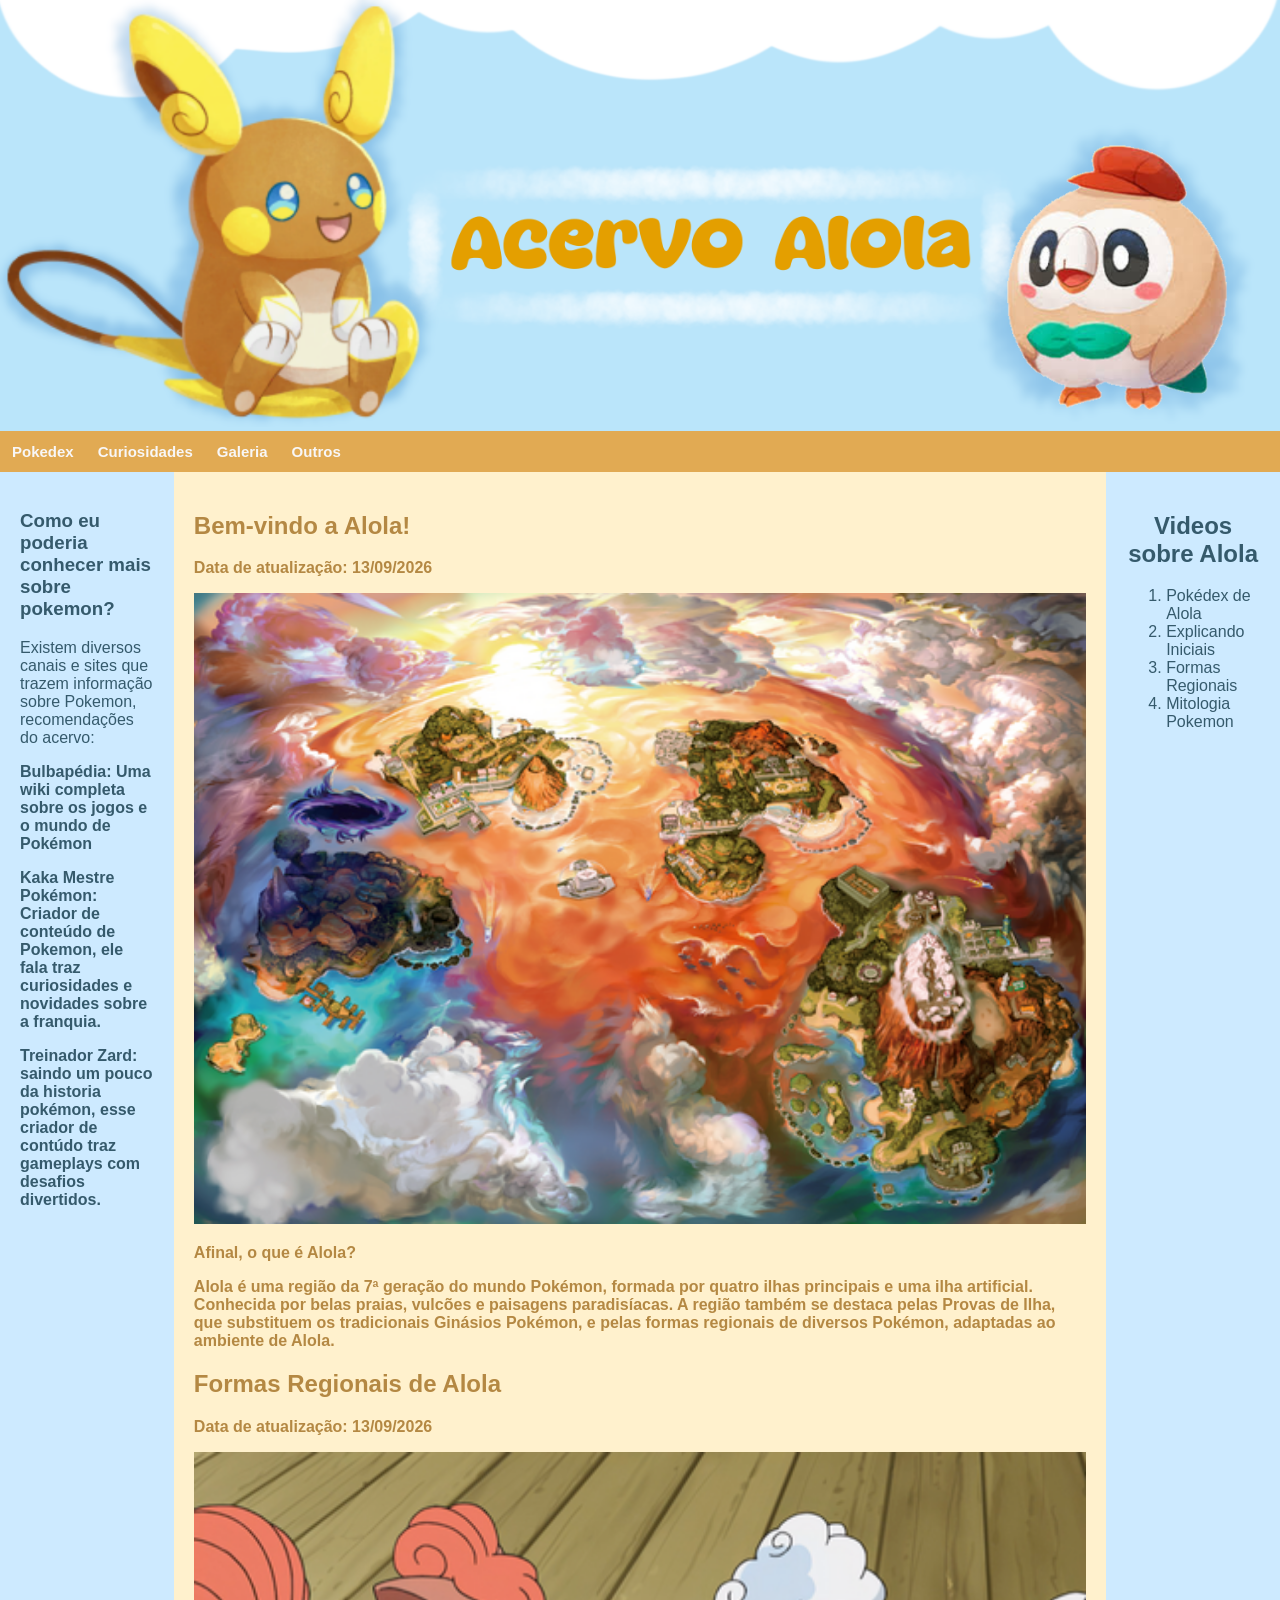
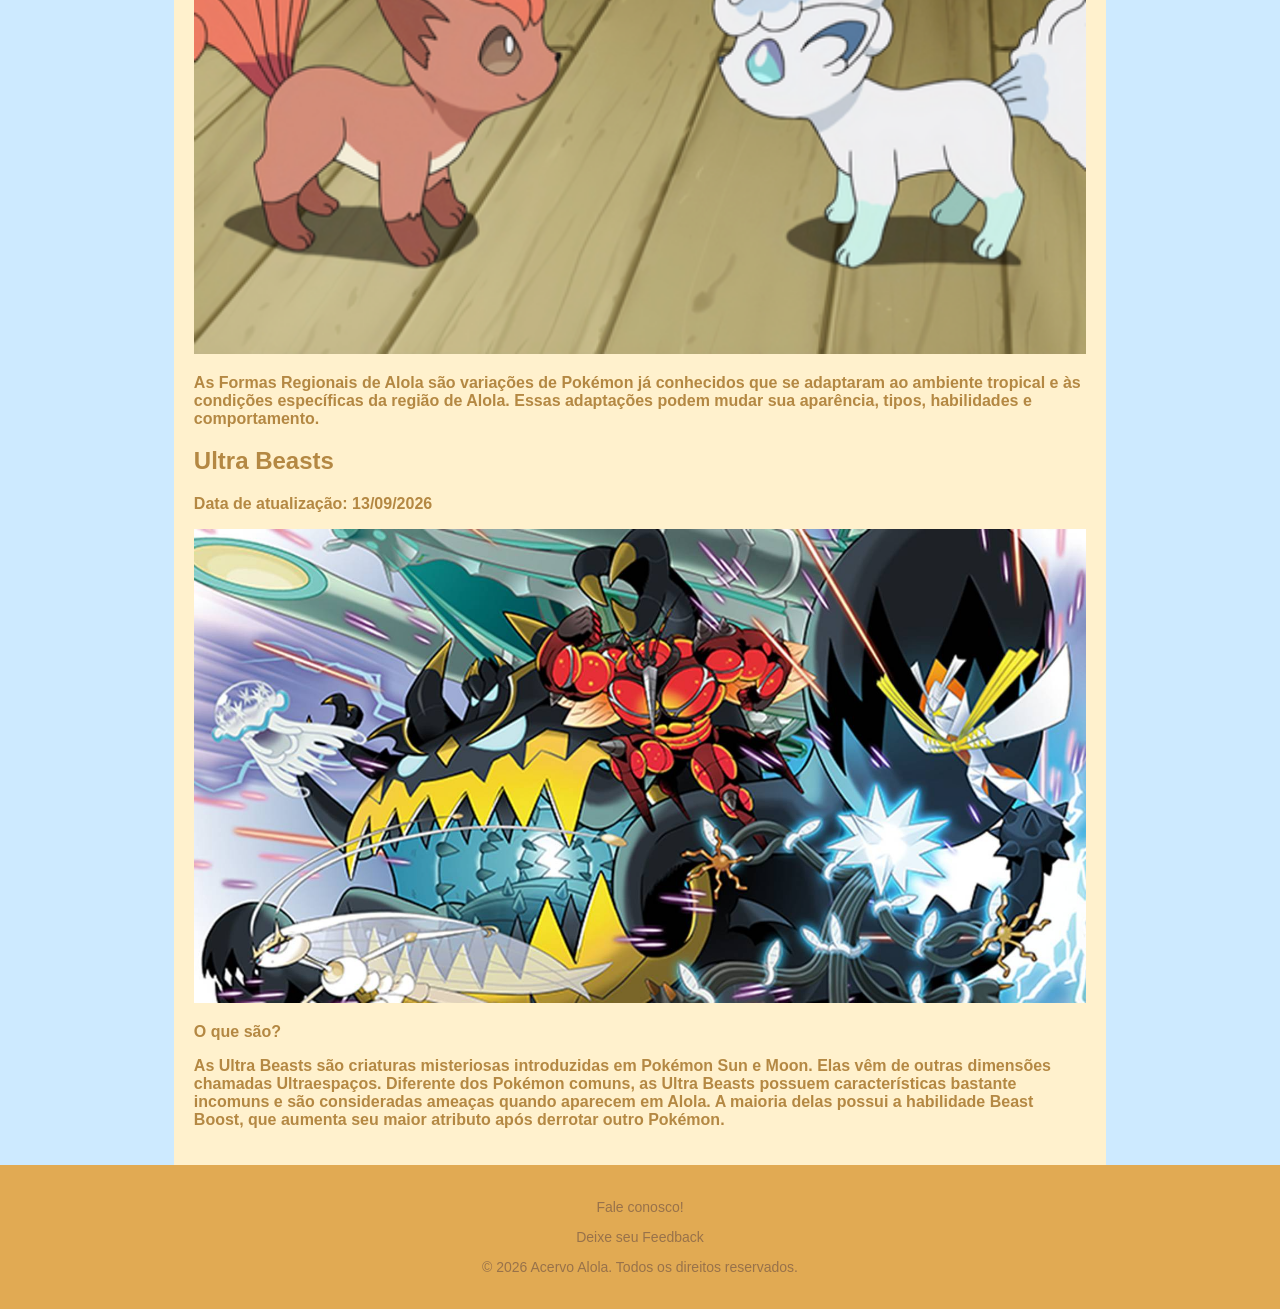
<file: index.html>
<!DOCTYPE html>
<html lang="pt-br">
<head>
    <meta charset="UTF-8">
    <meta name="viewport" content="width=device-width, initial-scale=1.0">
    <title>Acervo Alola</title>
    <link rel="stylesheet" href="./style.css">
    <link rel="icon" href="./imgs/icon.webp">
</head>
<body>
    <div class="header">
        <img src="./imgs/headr.png" alt="Cabeçalho Acervo Alola">
    </div>
    <div class="menu">
        <a href="https://pokemondb.net/pokedex/game/sun-moon" target="_blank">
        <button>Pokedex</button></a>
        <a href="https://www.youtube.com/watch?v=CaBNW8sfs4Q" target="_blank"><button>Curiosidades</button></a>
        <a href="https://bulbapedia.bulbagarden.net/wiki/Pok%C3%A9mon_Sun_and_Pok%C3%A9mon_Moon_Pok%C3%A9mon_Ultra_Sun_and_Pok%C3%A9mon_Ultra_Moon_The_Alola_Region_Artworks#" target="_blank"><button>Galeria</button></a>
        <a href="https://bulbapedia.bulbagarden.net/wiki/Regional_form" target="_blank"><button>Outros</button></a>
    </div>
    <div class="colunas">
        <div class="coluna">
            <h3>Como eu poderia conhecer mais sobre pokemon?</h3>
            <p>Existem diversos canais e sites que trazem informação sobre Pokemon, recomendações do acervo:</p>
            <p><b><a href="https://bulbapedia.bulbagarden.net/wiki/Alola" target="_blank" >Bulbapédia: Uma wiki completa sobre os jogos e o mundo de Pokémon</a></b></p>
            <p><b><a href="https://www.youtube.com/c/KakaMestrePok%C3%A9mon" target="_blank" >Kaka Mestre Pokémon: Criador de conteúdo de Pokemon, ele fala traz curiosidades e novidades sobre a franquia.</a></b></p>
            <p><b><a href="https://www.youtube.com/@treinadorzard" target="_blank" >Treinador Zard: saindo um pouco da historia pokémon, esse criador de contúdo traz gameplays com desafios divertidos.</a></b></p>
        </div>
        <div class="coluna2">
            <h2>Bem-vindo a Alola!</h2>
            <p><b>Data de atualização: 13/09/2026</b></p>
            <img src="./imgs/Alola mapa.png" alt="Mapa de Alola" width="100%">
            <p><b>Afinal, o que é Alola?</b></p>
            <p><b>Alola é uma região da 7ª geração do mundo Pokémon, formada por quatro ilhas principais e uma ilha artificial. Conhecida por belas praias, vulcões e paisagens paradisíacas. A região também se destaca pelas Provas de Ilha, que substituem os tradicionais Ginásios Pokémon, e pelas formas regionais de diversos Pokémon, adaptadas ao ambiente de Alola.</b></p>
            <h2>Formas Regionais de Alola</h2>
            <p><b>Data de atualização: 13/09/2026</b></p>
            <img src="./imgs/Vulpix duas.png" alt="Vulpix Normal e Vulpix de Alola" width="100%">
            <p><b>As Formas Regionais de Alola são variações de Pokémon já conhecidos que se adaptaram ao ambiente tropical e às condições específicas da região de Alola. Essas adaptações podem mudar sua aparência, tipos, habilidades e comportamento.</b></p>
            <h2>Ultra Beasts</h2>
            <p><b>Data de atualização: 13/09/2026</b></p>
            <img src="./imgs/ultra beast.jpg" alt="Ilustração das Ultra Beasts" width="100%">
            <p><b>O que são?</b></p>
            <p><b>As Ultra Beasts são criaturas misteriosas introduzidas em Pokémon Sun e Moon. Elas vêm de outras dimensões chamadas Ultraespaços. Diferente dos Pokémon comuns, as Ultra Beasts possuem características bastante incomuns e são consideradas ameaças quando aparecem em Alola. A maioria delas possui a habilidade Beast Boost, que aumenta seu maior atributo após derrotar outro Pokémon.</b></p>

        </div>
        <div class="coluna">
            <h2>Videos sobre Alola</h2>
            <ol>
                <li><a href="https://youtu.be/uQLPREAu7hc?si=T7kcRkHQCHoASMbZ" target="_blank" >Pokédex de Alola</a></li>
                <li><a href="https://youtu.be/iy9g3rlwjQU?si=5PAFNRf7I1Y8ooT-" target="_blank" >Explicando Iniciais</a></li>
                <li><a href="https://youtu.be/yJU5cY6dNOQ?si=qy3vKnQooalumiFB" target="_blank" >Formas Regionais</a></li>
                <li><a href="https://youtu.be/txpqnxBL3F4?si=-A85zGk8yXtydjHW" target="_blank" >Mitologia Pokemon</a></li>
               
            </ol>
        </div>
        
    </div>
    <div class="footer">
        <p style="color: rgb(152, 114, 74);"><a href="form.html">Fale conosco!</a></p>
        <p style="color: rgb(152, 114, 74);"><a href="feed.html">Deixe seu Feedback</p></a>
        <p style="color: rgb(152, 114, 74);">&copy; 2026 Acervo Alola. Todos os direitos reservados.</p>
        
    </div>
</body>
</html>
</file>
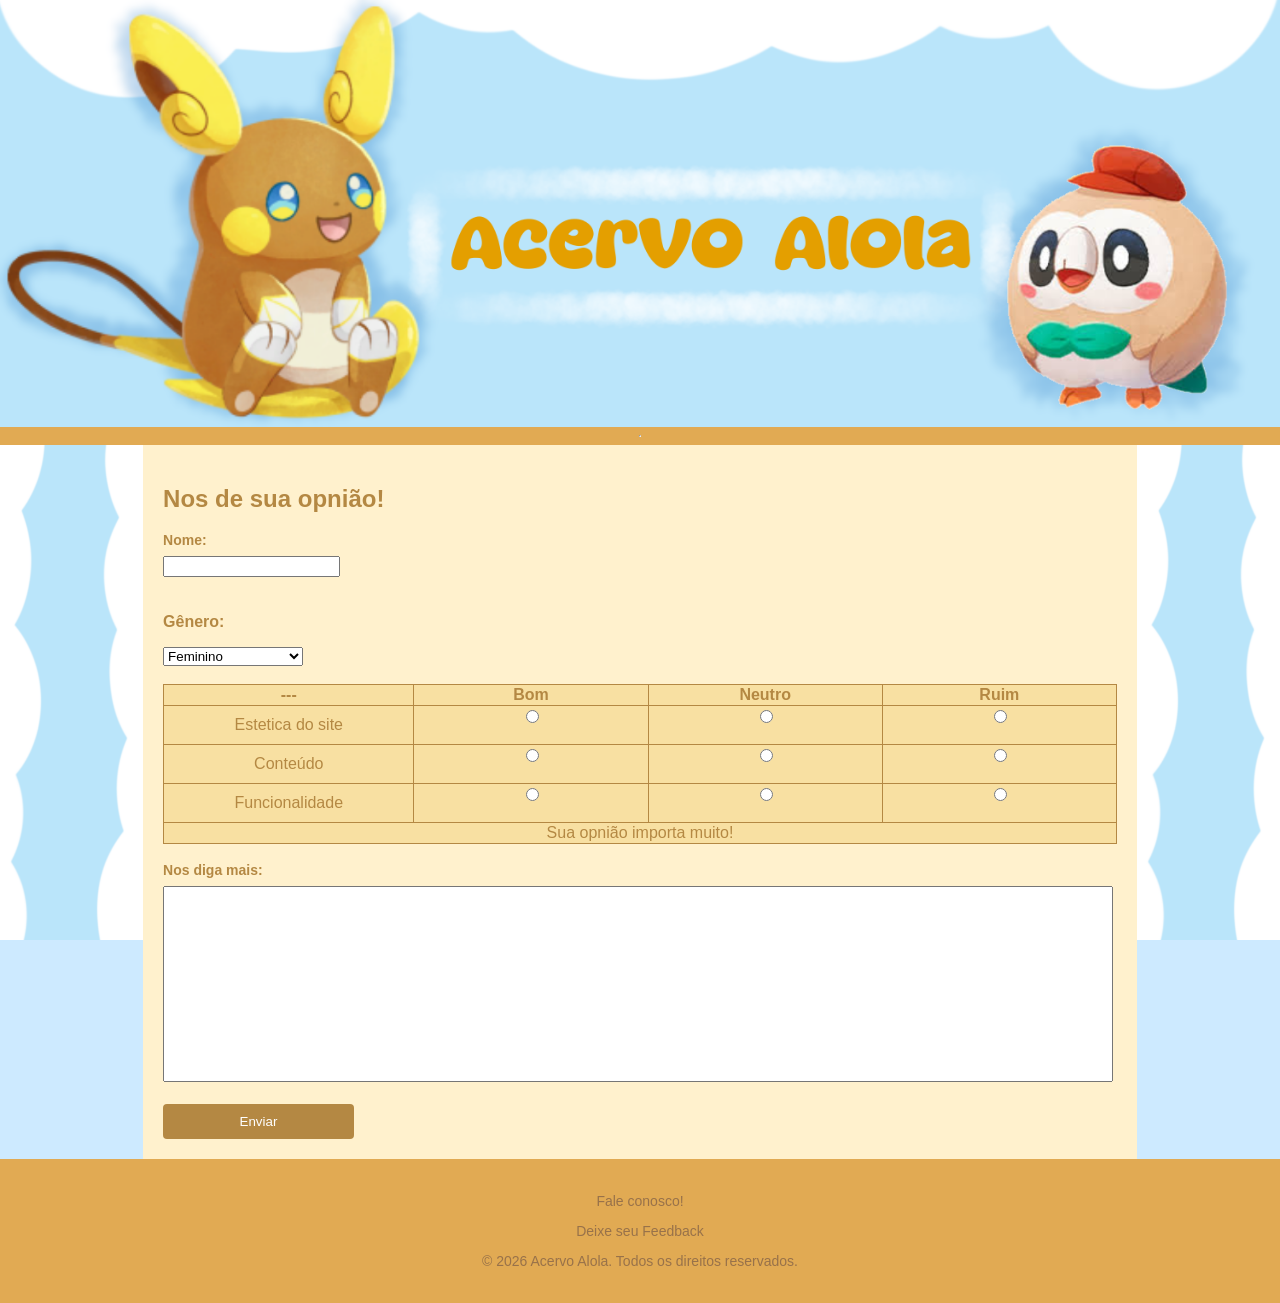
<file: feed.html>
<!DOCTYPE html>
<html lang="pt-br">
<head>
    <meta charset="UTF-8">
    <meta name="viewport" content="width=device-width, initial-scale=1.0">
    <title>Feedback</title>
    <link rel="icon" href="./imgs/icon.webp">
    <link rel="stylesheet" href="feed.css">
    
</head>
<body>
    
        <div class="header">
            <img src="./imgs/headr.png" alt="Cabeçalho Acervo Alola">
        </div>

        <div class="menu">
            <hr>
        </div>

        <div class="colunas">
            <div class="coluna">
                <img src="imgs/coluna.png">

            </div>

            <div class="coluna2">
                <h2>Nos de sua opnião!</h2>
                
                <form action="https://httpbin.org/post" method="post">
                
                    <label for="nomef">Nome:</label>
                    <input type="text" id="nomef" name="nomef" required> <br>
                    <p><b>Gênero:</b></p>
                    <select name="gender" id="gender">
                        <option>Feminino</option>
                        <option>Masculino</option>
                        <option>Outro</option>
                        <option>Prefiro não informar</option>
                    </select><br><br>
            
                    
                    
             <table class="tabela">  
                <thead>
                    <tr>
                        <th>---</th>
                        <th>Bom</th>
                        <th>Neutro</th>
                        <th>Ruim</th>
                    </tr>
                </thead>
                <tbody>
                    <tr>
                        <td>Estetica do site</td>
                        <td><input type="radio" class="bom" id="bom" name="estetica"></td>
                        <td><input type="radio" class="neutro" id="bom" name="estetica"></td>
                        <td><input type="radio" class="ruim" id="ruim" name="estetica"></td>
                    </tr>
                    <tr>
                        <td>Conteúdo</td>
                        <td><input type="radio" class="bom" id="bom" name="cont"></td>
                        <td><input type="radio" class="neutro" id="bom" name="cont"></td>
                        <td><input type="radio" class="ruim" id="ruim" name="cont"></td>
                    </tr>
                    <tr>
                        <td>Funcionalidade</td>
                        <td><input type="radio" class="bom" id="bom" name="fun"></td>
                        <td><input type="radio" class="neutro" id="bom" name="fun"></td>
                        <td><input type="radio" class="ruim" id="ruim" name="fun"></td>
                    </tr>
                </tbody>
                <tfoot>
                    <tr>
                        <td colspan="4">Sua opnião importa muito!</td>
                    </tr>
                </tfoot>
            </table>
                <br>
                <label for="detalhe">Nos diga mais:</label> 
                <textarea type="text" id="detalhe" name="detalhe"></textarea><br><br>
                <button type="submit">Enviar</button>
                </form>
            
            </div>

            <div class="coluna">
                <img src="imgs/coluna.png">
            </div>
        </div>
        <div class="footer">
            <p style="color: rgb(152, 114, 74);"><a>Fale conosco!</p></a>
            <p style="color: rgb(152, 114, 74);"><a>Deixe seu Feedback</p></a>
            <p style="color: rgb(152, 114, 74);">&copy; 2026 Acervo Alola. Todos os direitos reservados.</p>
        </div>
    </div>
</body>
</html>
</file>
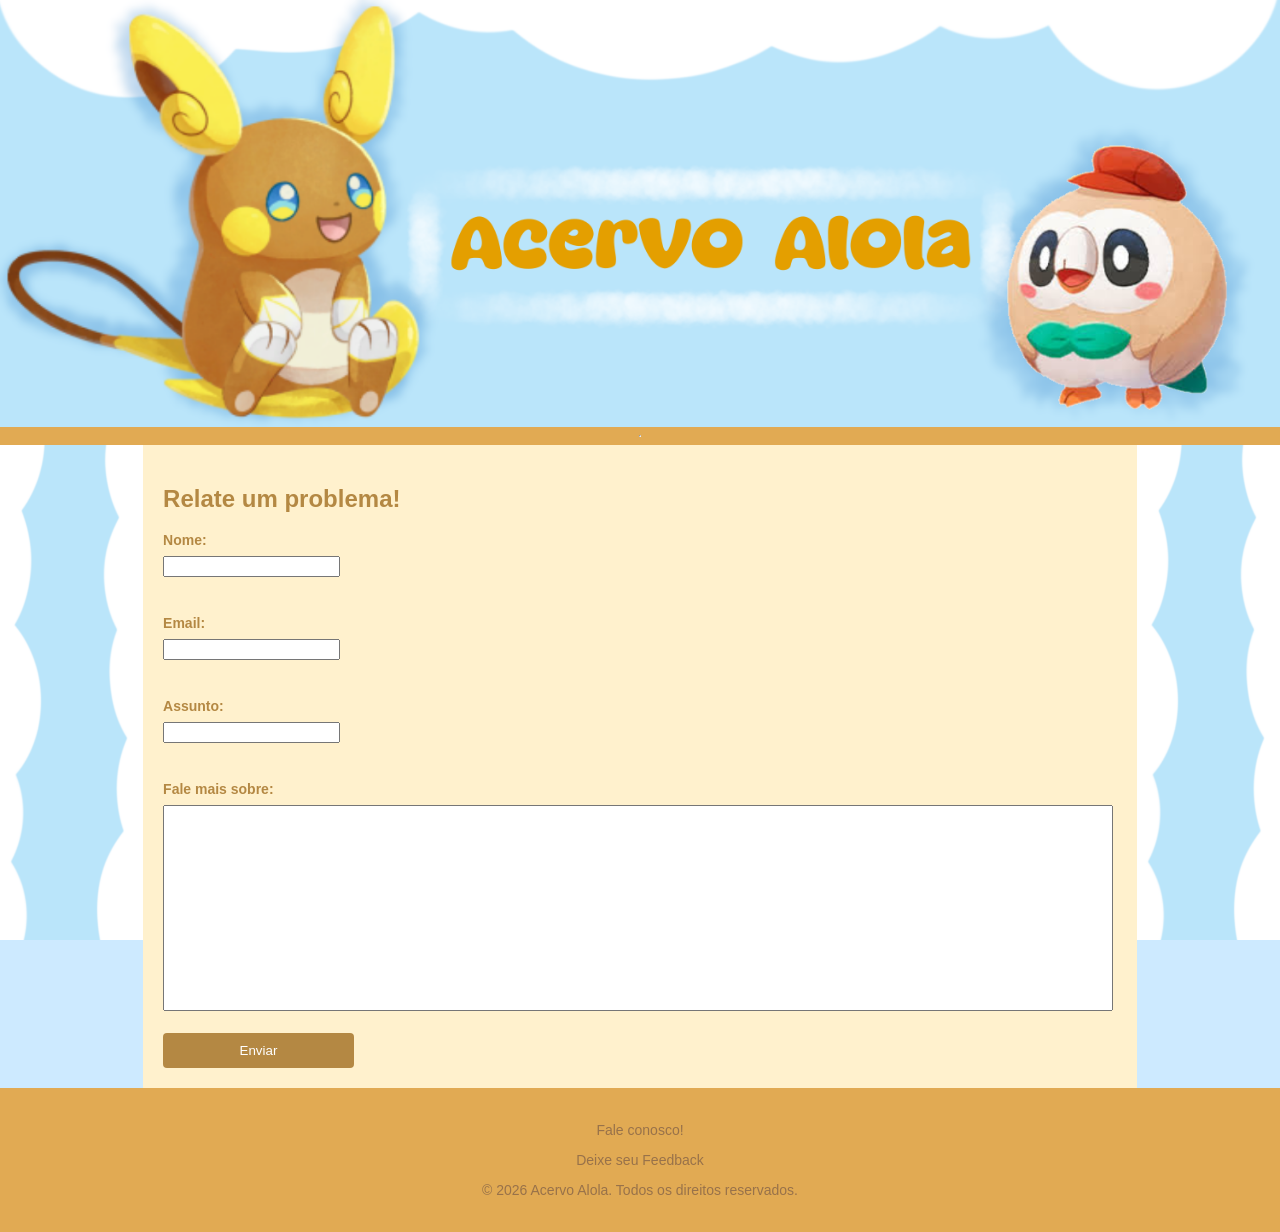
<file: form.html>
<!DOCTYPE html>
<html lang="pt-br">
<head>
    <meta charset="UTF-8">
    <meta name="viewport" content="width=device-width, initial-scale=1.0">
    <title>Contato</title>
    <link rel="icon" href="./imgs/icon.webp">
    <link rel="stylesheet" href="form.css">
    
</head>
<body>
    
        <div class="header">
            <img src="./imgs/headr.png" alt="Cabeçalho Acervo Alola">
        </div>

        <div class="menu">
            <hr>
        </div>

        <div class="colunas">
            <div class="coluna">
                <img src="imgs/coluna.png">

            </div>

            <div class="coluna2">
                <h2>Relate um problema!</h2>
                <form action="https://httpbin.org/post" method="post">
                    <label for="nome">Nome:</label>
                    <input type="text" id="nome" name="nome" required> <br><br>
                    <label for="email">Email:  </label> 
                    <input type="email" id="email" name="email" required> <br><br>
                    <label for="assunto">Assunto:</label> 
                    <input type="text" id="assunto" name="assunto" required> <br><br>
                    <label for="detalhe">Fale mais sobre:</label> 
                    <textarea type="text" id="detalhe" name="detalhe"></textarea><br><br>
                    <button type="submit">Enviar</button>
                </form>
            </div>

            <div class="coluna">
                <img src="imgs/coluna.png">
            </div>
        </div>
        <div class="footer">
            <p style="color: rgb(152, 114, 74);"><a>Fale conosco!</p></a>
            <p style="color: rgb(152, 114, 74);"><a>Deixe seu Feedback</p></a>
            <p style="color: rgb(152, 114, 74);">&copy; 2026 Acervo Alola. Todos os direitos reservados.</p>
        </div>
    </div>
</body>
</html>
</file>
<file: style.css>
html, body{
    background-color: #f2f2f2;
    font-family: Arial, Helvetica, sans-serif;
    padding: 0;
    margin: 0;
}
.header{
    background-color: #BAE5FA;
    text-align: center;
}


.menu{
    background-color: #E1AA53;
    margin: 0;
    text-align: center;
    display: flex;
    
}
.menu button{
    background-color: #E1AA53;
    color: rgb(248, 247, 247);
    font-size: 15px;
    font-weight: bold;
    padding: 12px;
    border: none;
    width: auto;
    cursor: pointer;
   
}
.menu button:hover{
    background-color: #916e35;
    
}
@media  screen and (max-width: 600px){
    .menu{
        flex-direction:column;
    }
}
img{
    max-width: 100%;
    height: auto;
}
.colunas{
    display: flex;
}
.coluna{
    background-color: #cdeaff;
    flex: 0.15;
    padding: 20px;
    
}
.coluna2{
    background-color: #FFF1CD;
    flex: 1;
    padding: 20px;
    color:#b48843
}
.footer{
    background-color:#E1AA53;
;
    padding: 20px;
    text-align: center;
    font-size: 14px;
    color: black;
    
}
.coluna a:link{
    color: #355a6c;
    background-color: transparent;
    text-decoration: none;
   
}
.coluna{
    color:#355a6c;
}
   
.coluna h2{
    color: #355a6c;
    text-align: center;
}
a{
    color: rgb(152, 114, 74);
    text-decoration: none;
}
</file>
<file: feed.css>
html, body{
    background-color: #f2f2f2;
    font-family: Arial, Helvetica, sans-serif;
    padding: 0;
    margin: 0;
}
.header{
    background-color: #BAE5FA;
    text-align: center;
    width: auto;
}
.header img {
    max-width: 100%; 
    height: auto;     
    display: block;  
    margin: 0 auto;
}

.coluna{
    background-color: #cdeaff;
    flex: 0.15;
    padding: 0px;
    text-align: center;
    
}
.coluna2{
    background-color: #FFF1CD;
    flex: 1;
    padding: 20px;
    color:#b48843
}
.colunas{
    display: flex;
    
}
.menu{
    background-color: #E1AA53;
    margin: 0;
    text-align: center;
    display: flex;
    
}
.footer{
    background-color:#E1AA53;
    padding: 20px;
    text-align: center;
    font-size: 14px;
    color: black;
    
}
.coluna2 button{
  background-color: #b48843;
  color: white;
  padding: 10px 15px;
  border: none;
  border-radius: 4px;
  cursor: pointer;
  width: 20%;

}
.coluna2 button:hover{
    background-color: #916e35;
}
.coluna2 input {
  margin-bottom: 20px;
}

.coluna2 label {
  display: block;
  margin-bottom: 8px;
  font-weight: bold;
  color: #b48843;
  font-size: 14px;
}
.coluna img{
    width: 100%;
    min-height: 55vh;

}
.coluna2 textarea{
    width: 99%;
    height: 190px;
    resize:none;
}

@media  screen and (max-width: 600px){
    .colunas{
        flex-direction: row;
    }
}
.footer a:link{
  color: rgb(152, 114, 74);
  text-decoration: none;
}
table, th, td{
    border: 1px solid #b48843;
    border-collapse: collapse;
    color: #b48843;
    text-align: center;
    
}
th, td{
    background-color: #f8e0a2;
}
thead th{
    width: 10%;
}
</file>
<file: form.css>
html, body{
    background-color: #f2f2f2;
    font-family: Arial, Helvetica, sans-serif;
    padding: 0;
    margin: 0;
}
.header{
    background-color: #BAE5FA;
    text-align: center;
    width: auto;
}
.header img {
    max-width: 100%; 
    height: auto;     
    display: block;  
    margin: 0 auto;
}

.coluna{
    background-color: #cdeaff;
    flex: 0.15;
    padding: 0px;
    text-align: center;
    
}
.coluna2{
    background-color: #FFF1CD;
    flex: 1;
    padding: 20px;
    color:#b48843
}
.colunas{
    display: flex;
    
}
.menu{
    background-color: #E1AA53;
    margin: 0;
    text-align: center;
    display: flex;
    
}
.footer{
    background-color:#E1AA53;
    padding: 20px;
    text-align: center;
    font-size: 14px;
    color: black;
    
}
.coluna2 button{
  background-color: #b48843;
  color: white;
  padding: 10px 15px;
  border: none;
  border-radius: 4px;
  cursor: pointer;
  width: 20%;

}
.coluna2 button:hover{
    background-color: #916e35;
}
.coluna2 input {
  margin-bottom: 20px;
}

.coluna2 label {
  display: block;
  margin-bottom: 8px;
  font-weight: bold;
  color: #b48843;
  font-size: 14px;
}
.coluna img{
    width: 100%;
    min-height: 55vh;

}
.coluna2 textarea{
    width: 99%;
    height: 200px;
    resize:none;
}

@media  screen and (max-width: 600px){
    .colunas{
        flex-direction: row;
    }
}
.footer a:link{
  color: rgb(152, 114, 74);
  text-decoration: none;
}
</file>
